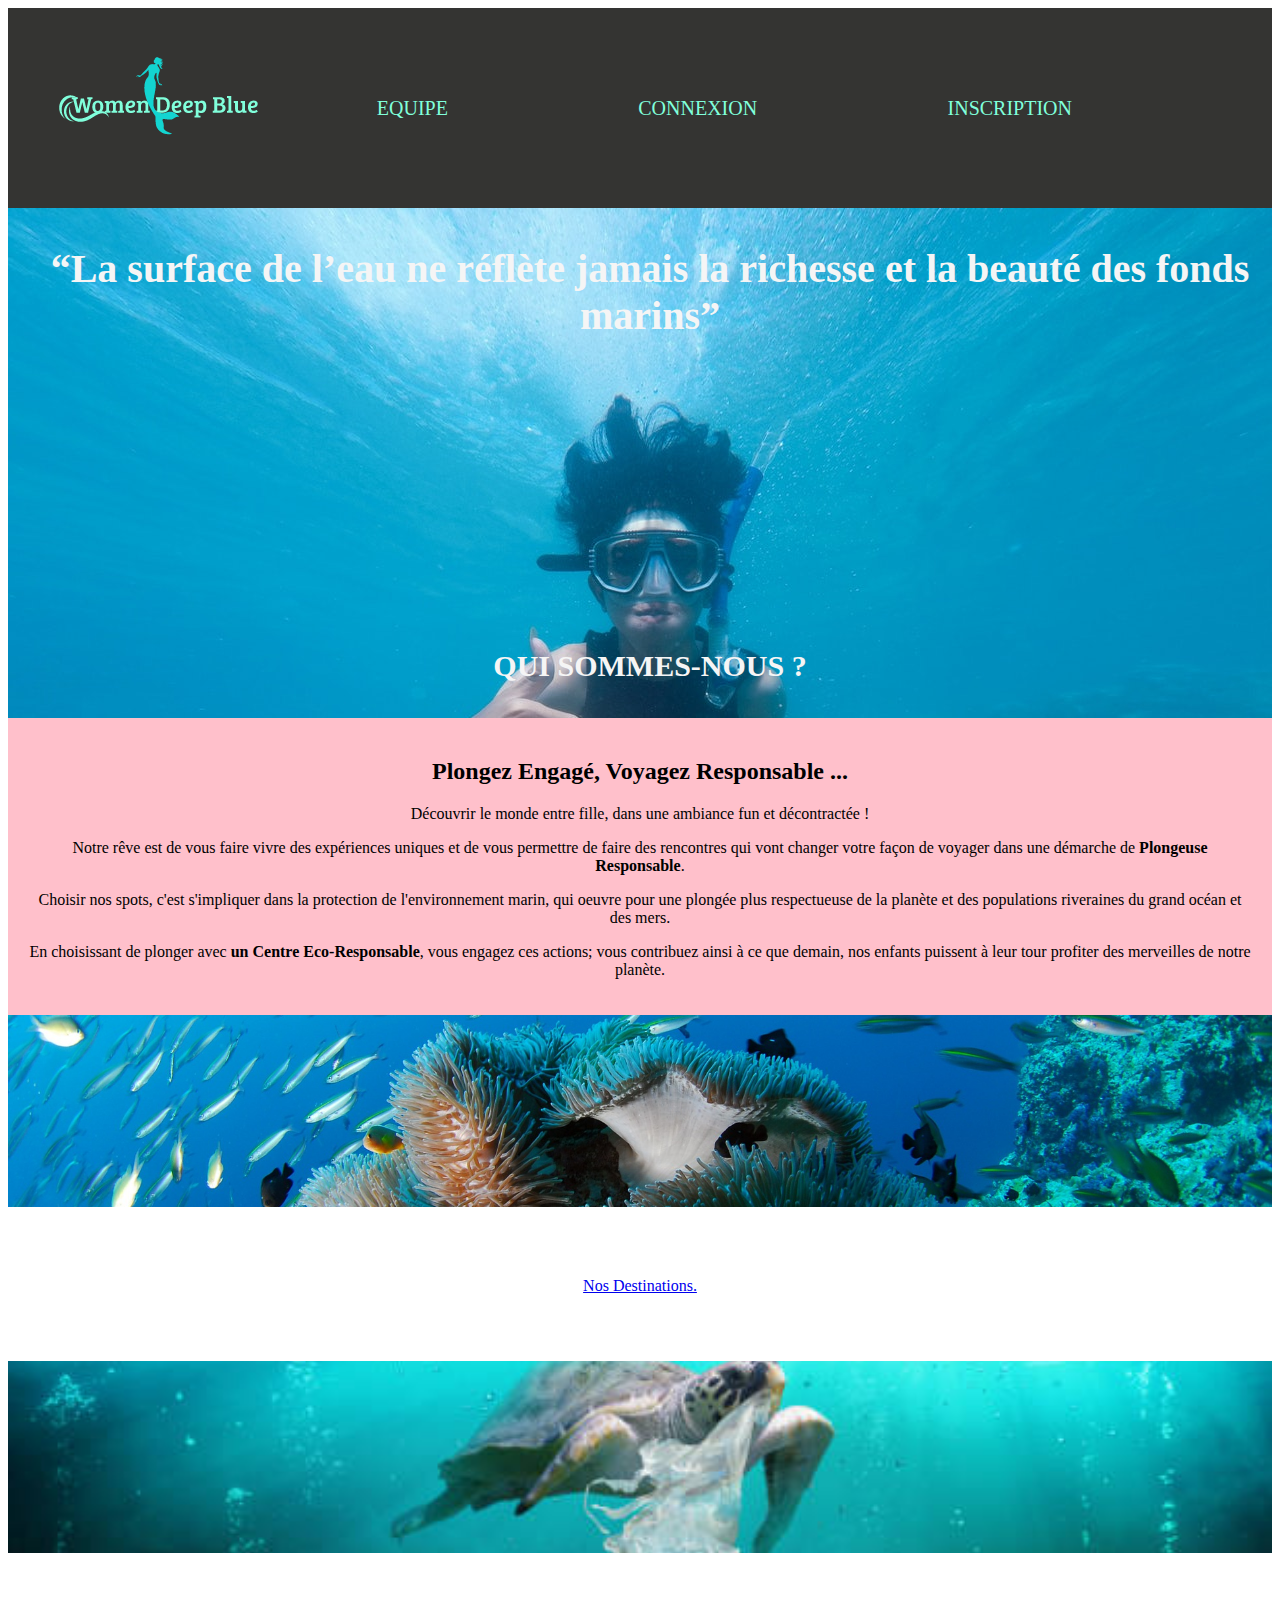
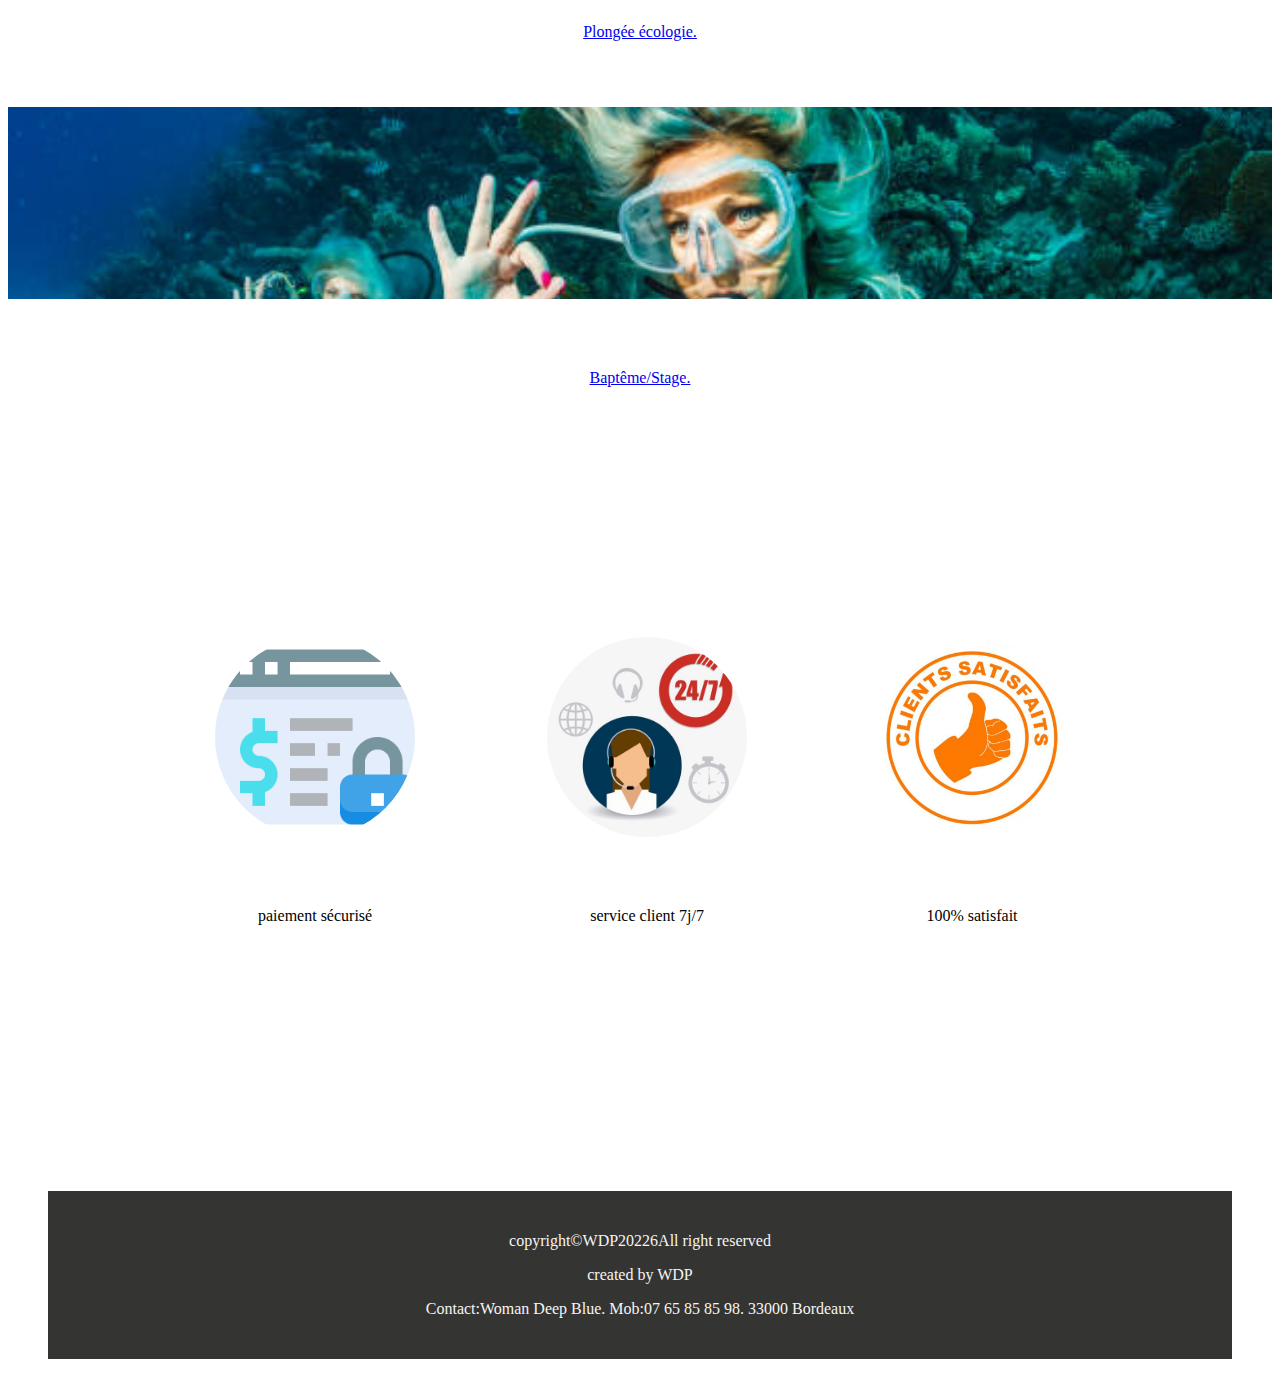
<file: index.html>
<!DOCTYPE html>
<html>

<head>
	<meta charset="utf-8">
	<meta name="viewport" content="width=device-width, initial-scale=1">
	<title>Page d'accueil</title>
	<link href="https://cdn.jsdelivr.net/npm/bootstrap@5.2.0-beta1/dist/css/bootstrap.min.css" rel="stylesheet" integrity="sha384-0evHe/X+R7YkIZDRvuzKMRqM+OrBnVFBL6DOitfPri4tjfHxaWutUpFmBp4vmVor" crossorigin="anonymous">
	<link rel="stylesheet" type="text/css" href="style.css">
	<link rel="preconnect" href="https://fonts.googleapis.com">
	<link rel="preconnect" href="https://fonts.gstatic.com" crossorigin>
	<link href="https://fonts.googleapis.com/css2?family=Joan&family=Libre+Bodoni:wght@400;700&family=Overpass:wght@300;400;700&family=Slabo+27px&display=swap" rel="stylesheet">
</head>




<body>
	<!--si dessous se trouve la barre de navigation -->
	<header class="navbar-flex m-5">
		<img class="logo" src="images/photo-logo.jpg" alt="logo du site">
		<div class="navbar-link-flex">
			<a href="team.html">EQUIPE</a>
			<a href="">CONNEXION</a>
			<a href="">INSCRIPTION</a>
		</div>	
	</header>
    



    <!-- ici se trouve le corps du site -->
	<div class="banner m-5">
		<div class="txt_center">
			<h1 class="citation_margin">“La surface de l’eau ne réflète jamais la richesse et la beauté des fonds marins”</h1>
			<h1><a href="file:///C:/Users/C%C3%A9line/Desktop/womanDeepBlue/team.html">QUI SOMMES-NOUS ?</a></h1>
		</div>
	</div>

	


	<div class="txt_center large_spacing m-5"> 
		<h2>Plongez Engagé, Voyagez Responsable ...</h2>
		<p>Découvrir le monde entre fille, dans une ambiance fun et décontractée !</p>
		<p>Notre rêve est de vous faire vivre des expériences uniques et de vous permettre de faire des rencontres qui vont changer votre façon de voyager dans une démarche de <strong>Plongeuse Responsable</strong>.</p>
		<p>Choisir nos spots, c'est s'impliquer dans la protection de l'environnement marin, qui oeuvre pour une plongée plus respectueuse de la planète et des populations riveraines du grand océan et des mers.</p>
		<p>En choisissant de plonger avec <strong>un Centre Eco-Responsable</strong>, vous engagez ces actions; vous contribuez ainsi à ce que demain, nos enfants puissent à leur tour profiter des merveilles de notre planète.</p>
	</div>

	


	<div class="container">

		<div class="row align-items-center">
			<div class="col"><a href="destination.html">
				<div class="card">
					<img src="images/accueil/photo-destination.jpg" class="card-img-top" alt="...">
					<div class="card-body">
						<p class="card-text text-center">Nos Destinations.</p>
					</div>
				</div></a>
			</div>

			<div class="col"><a href="ecology.html">
				<div class="card">
					<img src="images/accueil/photo-tortue-plastique.jpg" class="card-img-top" alt="...">
					<div class="card-body">
						<p class="card-text text-center">Plongée écologie.</p>
					</div>
				</div></a>
			</div>

			<div class="col"><a href="bapteme.html">
				<div class="card">
					<img src="images/accueil/photo-bapteme-plongeuse.jpg" class="card-img-top" alt="...">
					<div class="card-body">
						<p class="card-text text-center">Baptême/Stage.</p>
					</div>
				</div></a>
			</div>
		</div>
	</div>



	<div class="m-5">
		<div class="aligned-img">
			<div>
				<img class="picto" src="images/pictogramme/paiement-securise.jpg" alt=""></a>
				<p class="text-center">paiement sécurisé</p>
			</div>
			<div>	
				<img class="picto" src="images/pictogramme/service-client.jpg" alt=""></a>
				<p class="text-center">service client 7j/7</p>
			</div>
			<div>
				<img class="picto" src="images/pictogramme/satisfaction.jpg" alt=""></a>
				<p class="text-center">100% satisfait</p>
			</div>
		</div>
	</div>

	<div class="footer">
		<p>copyright©WDP20226All right reserved</p>
		<p>created by WDP
		<p>Contact:Woman Deep Blue. Mob:07 65 85 85 98. 33000 Bordeaux
	</div>
</body>

</html>
</file>
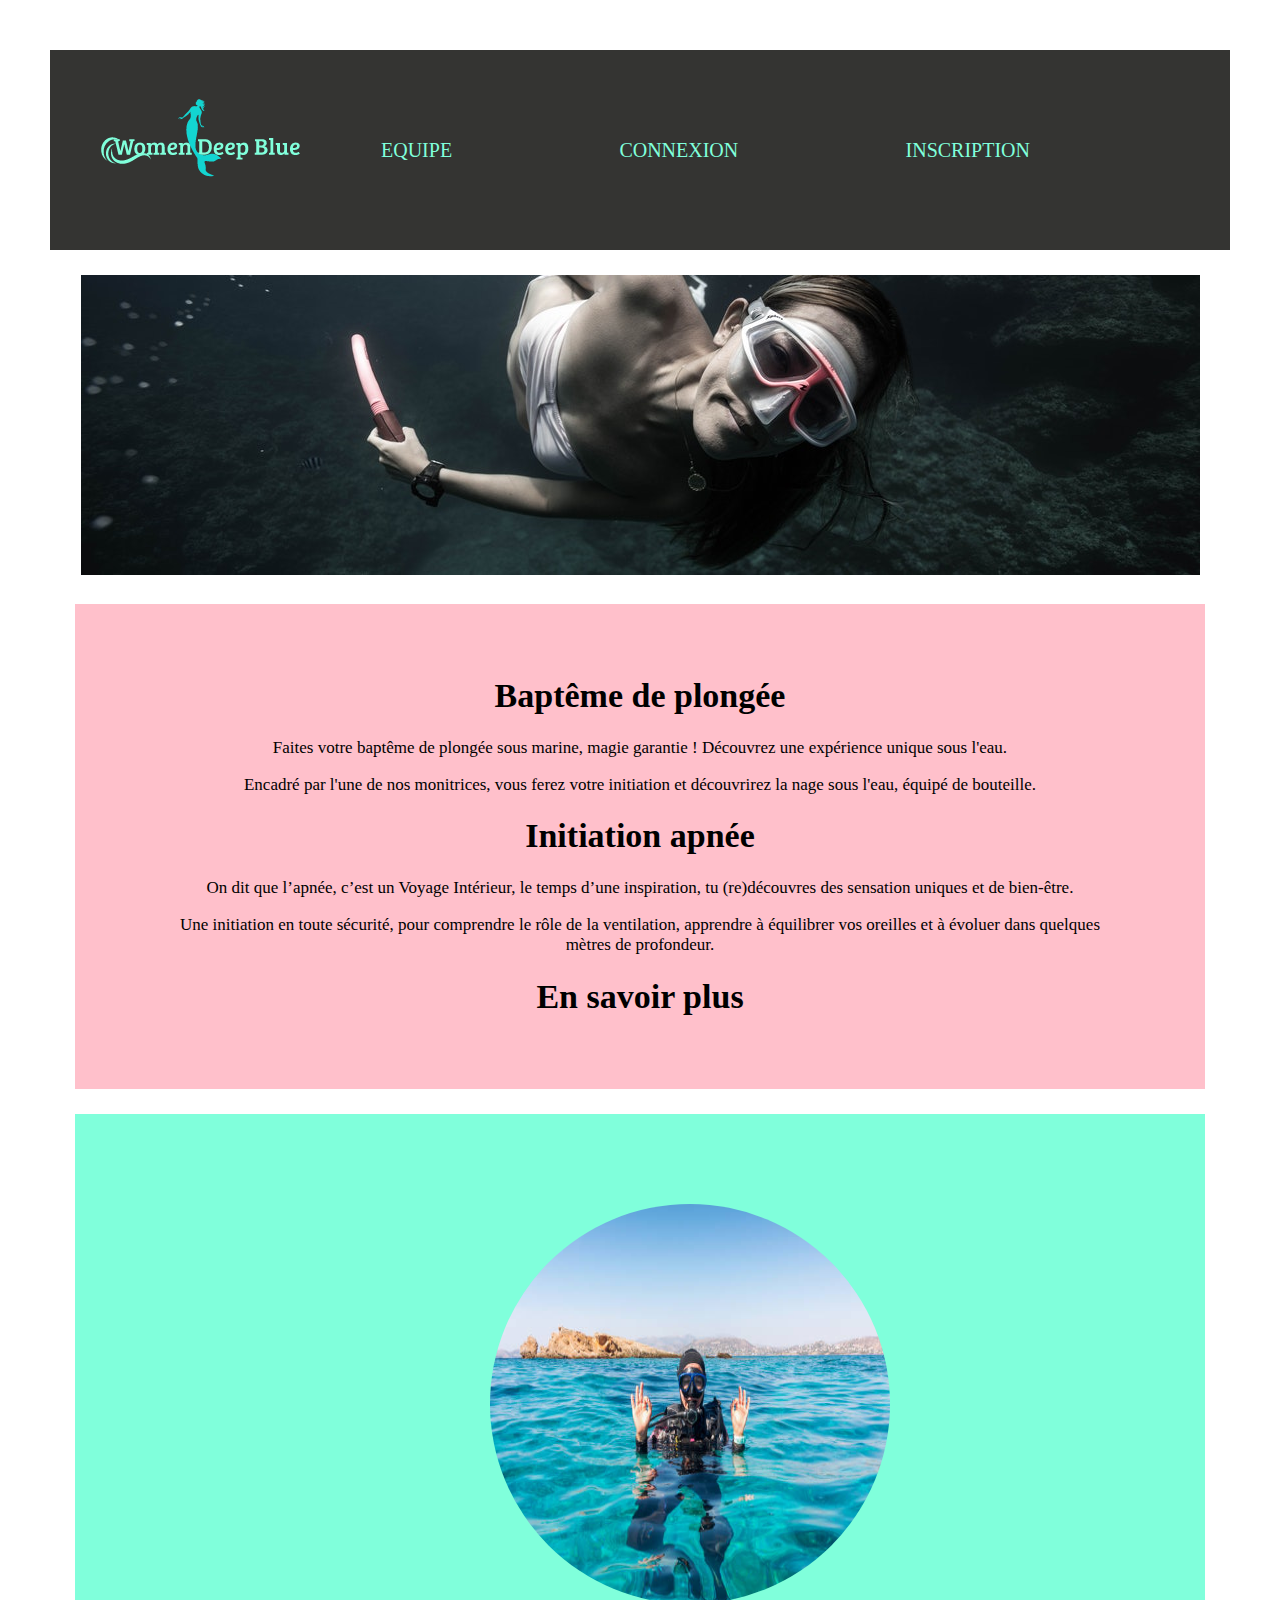
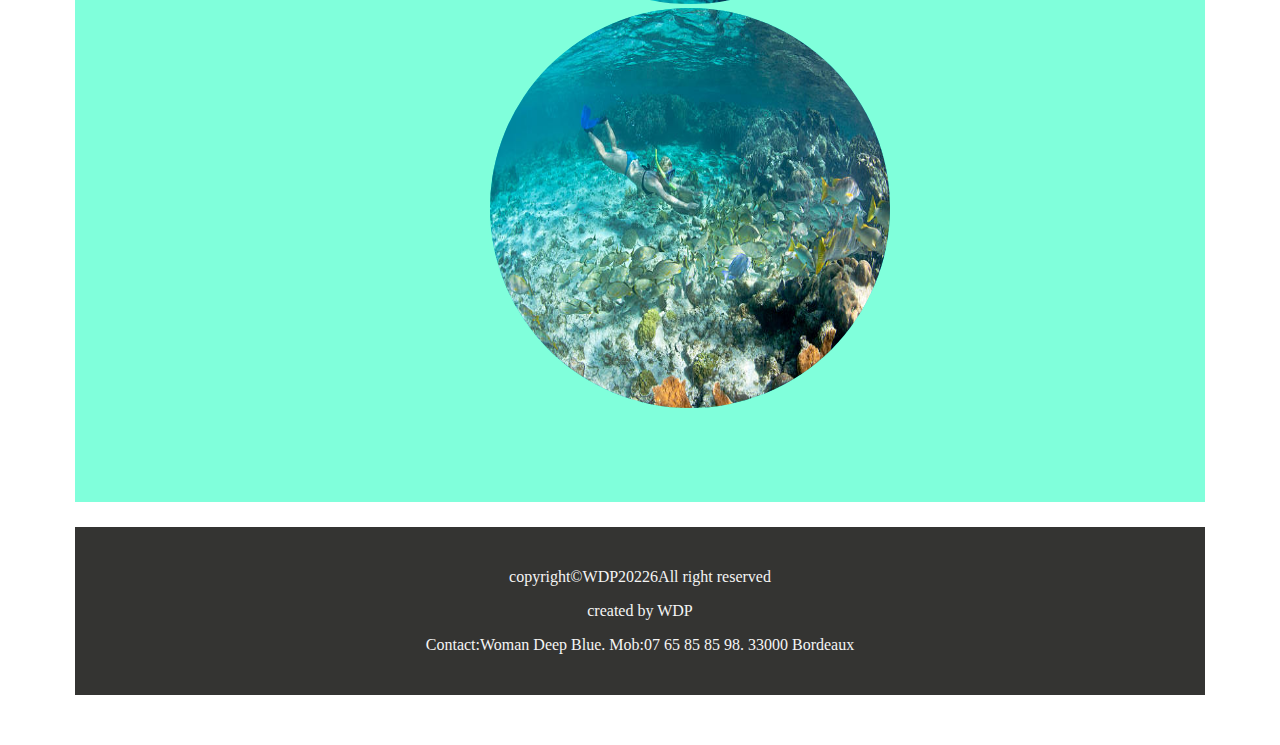
<file: bapteme.html>
<!DOCTYPE html>
<html>
<head>
	<meta charset="utf-8">
	<meta name="viewport" content="width=device-width, initial-scale=1">
	<title>Baptême</title>
	<link rel="stylesheet" type="text/css" href="bapteme.css">
	<link rel="preconnect" href="https://fonts.googleapis.com">
	<link rel="preconnect" href="https://fonts.gstatic.com" crossorigin>
	<link href="https://fonts.googleapis.com/css2?family=Joan&family=Libre+Bodoni:wght@400;700&family=Overpass:wght@300;400;700&family=Slabo+27px&display=swap" rel="stylesheet">
</head>

<body>

	<!--si dessous se trouve la barre de navigation -->
	<header class="navbar-flex">
		<img class="logo" src="images/photo-logo.jpg" alt="logo du site">
		<div class="navbar-link-flex">
			<a href="team.html">EQUIPE</a>
			<a href="">CONNEXION</a>
			<a href="">INSCRIPTION</a>
		</div>	
	</header>

    <!-- ici se trouve l'image principal -->
	<div>
	   		<img class="photo-bapteme0" src="images/bapteme/photo-bapteme0.jpg" alt="photo-bapteme0">
	</div>

	<!-- ici se trouve le texte -->
		
	<div class="box">
		<h1>Baptême de plongée</h1>
		<p>Faites votre baptême de plongée sous marine, magie garantie ! Découvrez une expérience unique sous l'eau.
		</p>
		<p>Encadré par l'une de nos monitrices, vous ferez votre initiation et découvrirez la nage sous l'eau, équipé de bouteille.</p>
		<h1>Initiation apnée</h1>
		<p>On dit que l’apnée, c’est un Voyage Intérieur, le temps d’une inspiration, tu (re)découvres des sensation uniques et de bien-être.</p>
		<p>Une initiation en toute sécurité, pour comprendre le rôle de la ventilation, apprendre à équilibrer vos oreilles et à évoluer dans quelques mètres de profondeur.
		<h1>En savoir plus</h1>
	</div>
			

	
	<!-- ici se trouve les deux photos -->
	<div class="photo-bapteme">
		<div class="margin">
			<img class="bapteme" src="images/bapteme/photo-bapteme1.jpg" alt="plongée bouteille">
			<img class="bapteme" src="images/bapteme/photo-bapteme2.jpg" alt="apnée">
		</div>
	</div>

	<!-- ici se trouve le footer -->
	<div class="footer">
		<p>copyright©WDP20226All right reserved</p>
		<p>created by WDP
		<p>Contact:Woman Deep Blue. Mob:07 65 85 85 98. 33000 Bordeaux
	</div>

</body>

</html>
</file>
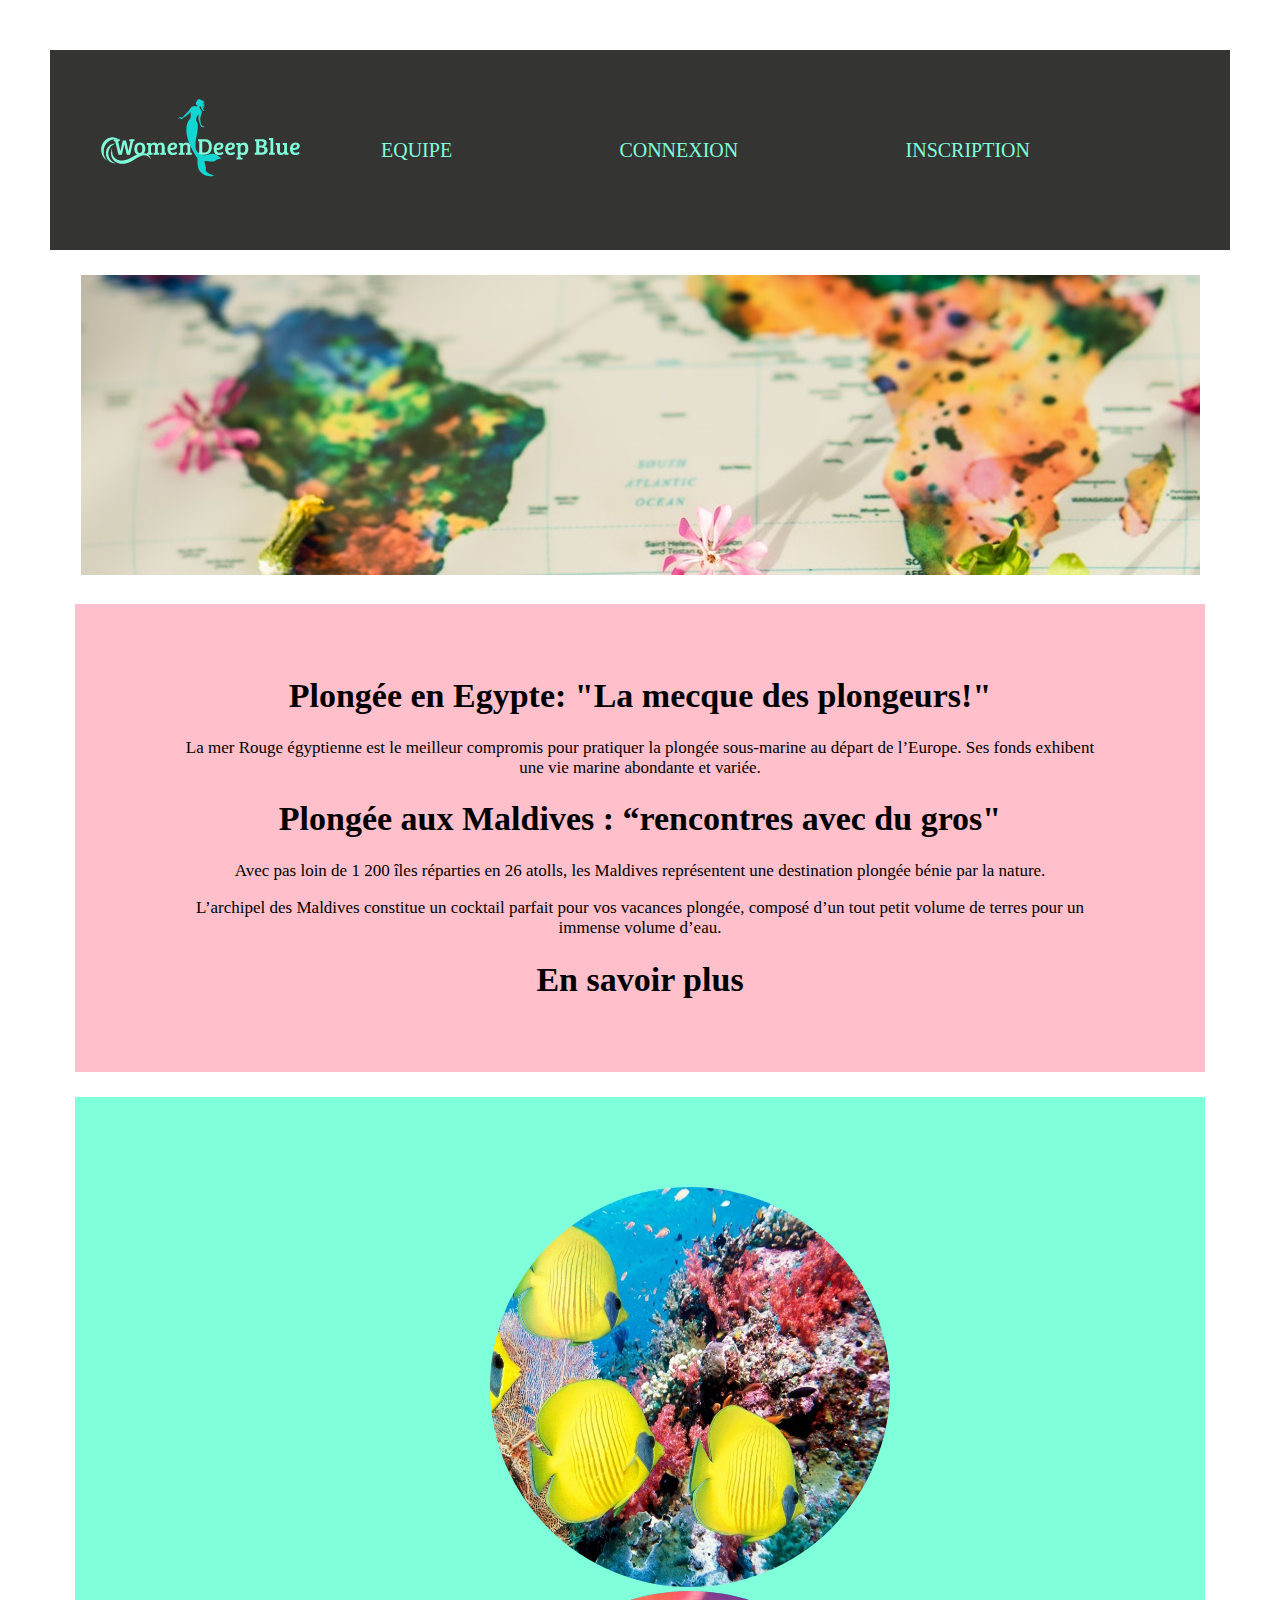
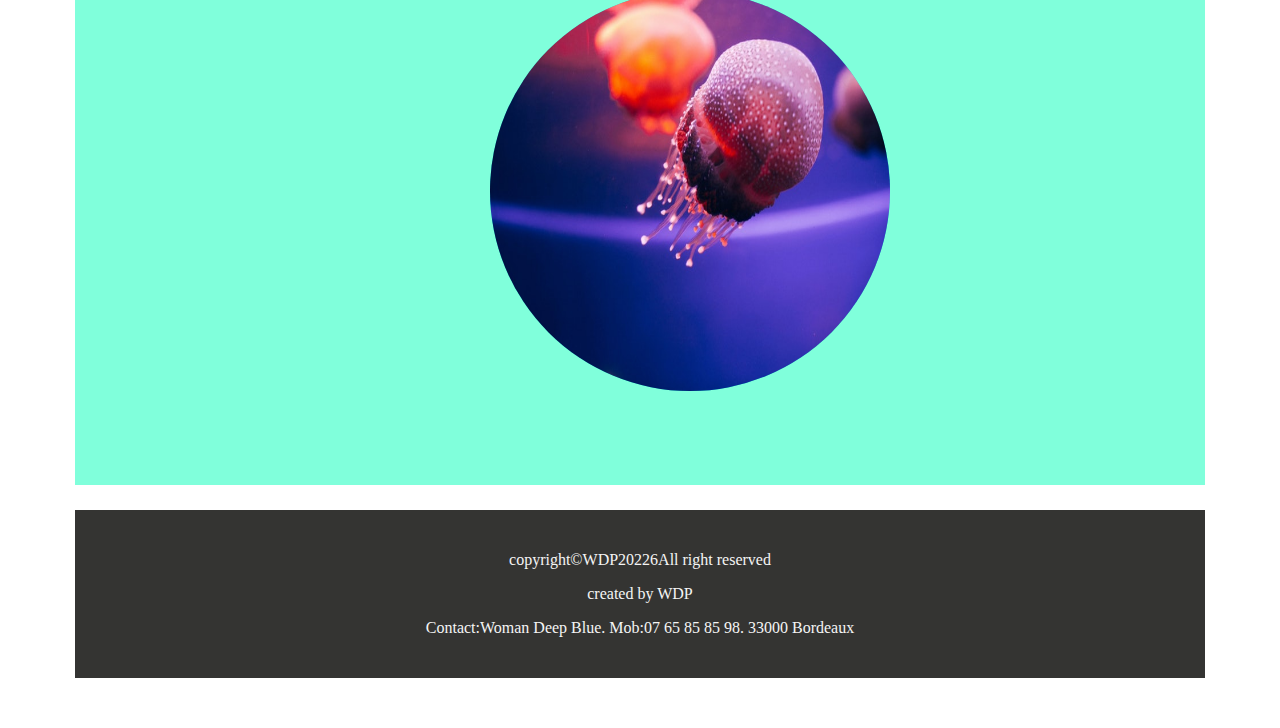
<file: destination.html>
<!DOCTYPE html>
<html>
<head>
	<meta charset="utf-8">
	<meta name="viewport" content="width=device-width, initial-scale=1">
	<title>Destinations</title>
	<link rel="stylesheet" type="text/css" href="Destination.css">
	<link rel="preconnect" href="https://fonts.googleapis.com">
	<link rel="preconnect" href="https://fonts.gstatic.com" crossorigin>
	<link href="https://fonts.googleapis.com/css2?family=Joan&family=Libre+Bodoni:wght@400;700&family=Overpass:wght@300;400;700&family=Slabo+27px&display=swap" rel="stylesheet">
</head>


<body>
	<!--si dessous se trouve la barre de navigation -->
	<header class="navbar-flex">
		<img class="logo" src="images/photo-logo.jpg" alt="logo du site">
		<div class="navbar-link-flex">
			<a href="team.html">EQUIPE</a>
			<a href="">CONNEXION</a>
			<a href="">INSCRIPTION</a>
		</div>	
	</header>

	<div>
	   		<img class="image-monde" src="images/destination/carte.jpg" alt="carte-monde">
	</div>

	<div class="box">
		<h1>Plongée en Egypte: "La mecque des plongeurs!" </h1>
		<p>La mer Rouge égyptienne est le meilleur compromis pour pratiquer la plongée sous-marine au départ de l’Europe. Ses fonds exhibent une vie marine abondante et variée.</p>
		<h1>Plongée aux Maldives : “rencontres avec du gros"</h1>
		<p> Avec pas loin de 1 200 îles réparties en 26 atolls, les Maldives représentent une destination plongée bénie par la nature. 
		<p>L’archipel des Maldives constitue un cocktail parfait pour vos vacances plongée, composé d’un tout petit volume de terres pour un immense volume d’eau. </p>
		<h1>En savoir plus</h1>
	</div>

	<div class="photo-destination">
		<div class="margin">
			<img class="poisson-jaune" src="images/destination/poisson.jpg" alt="poisson Egypte">
			<img class= "poisson-jaune" src="images/destination/meduse.jpg" alt="poisson Maldives">
		</div>
	</div>

	<div class="footer">
		<p>copyright©WDP20226All right reserved</p>
		<p>created by WDP
		<p>Contact:Woman Deep Blue. Mob:07 65 85 85 98. 33000 Bordeaux
	</div>

</body>

</html>
</file>
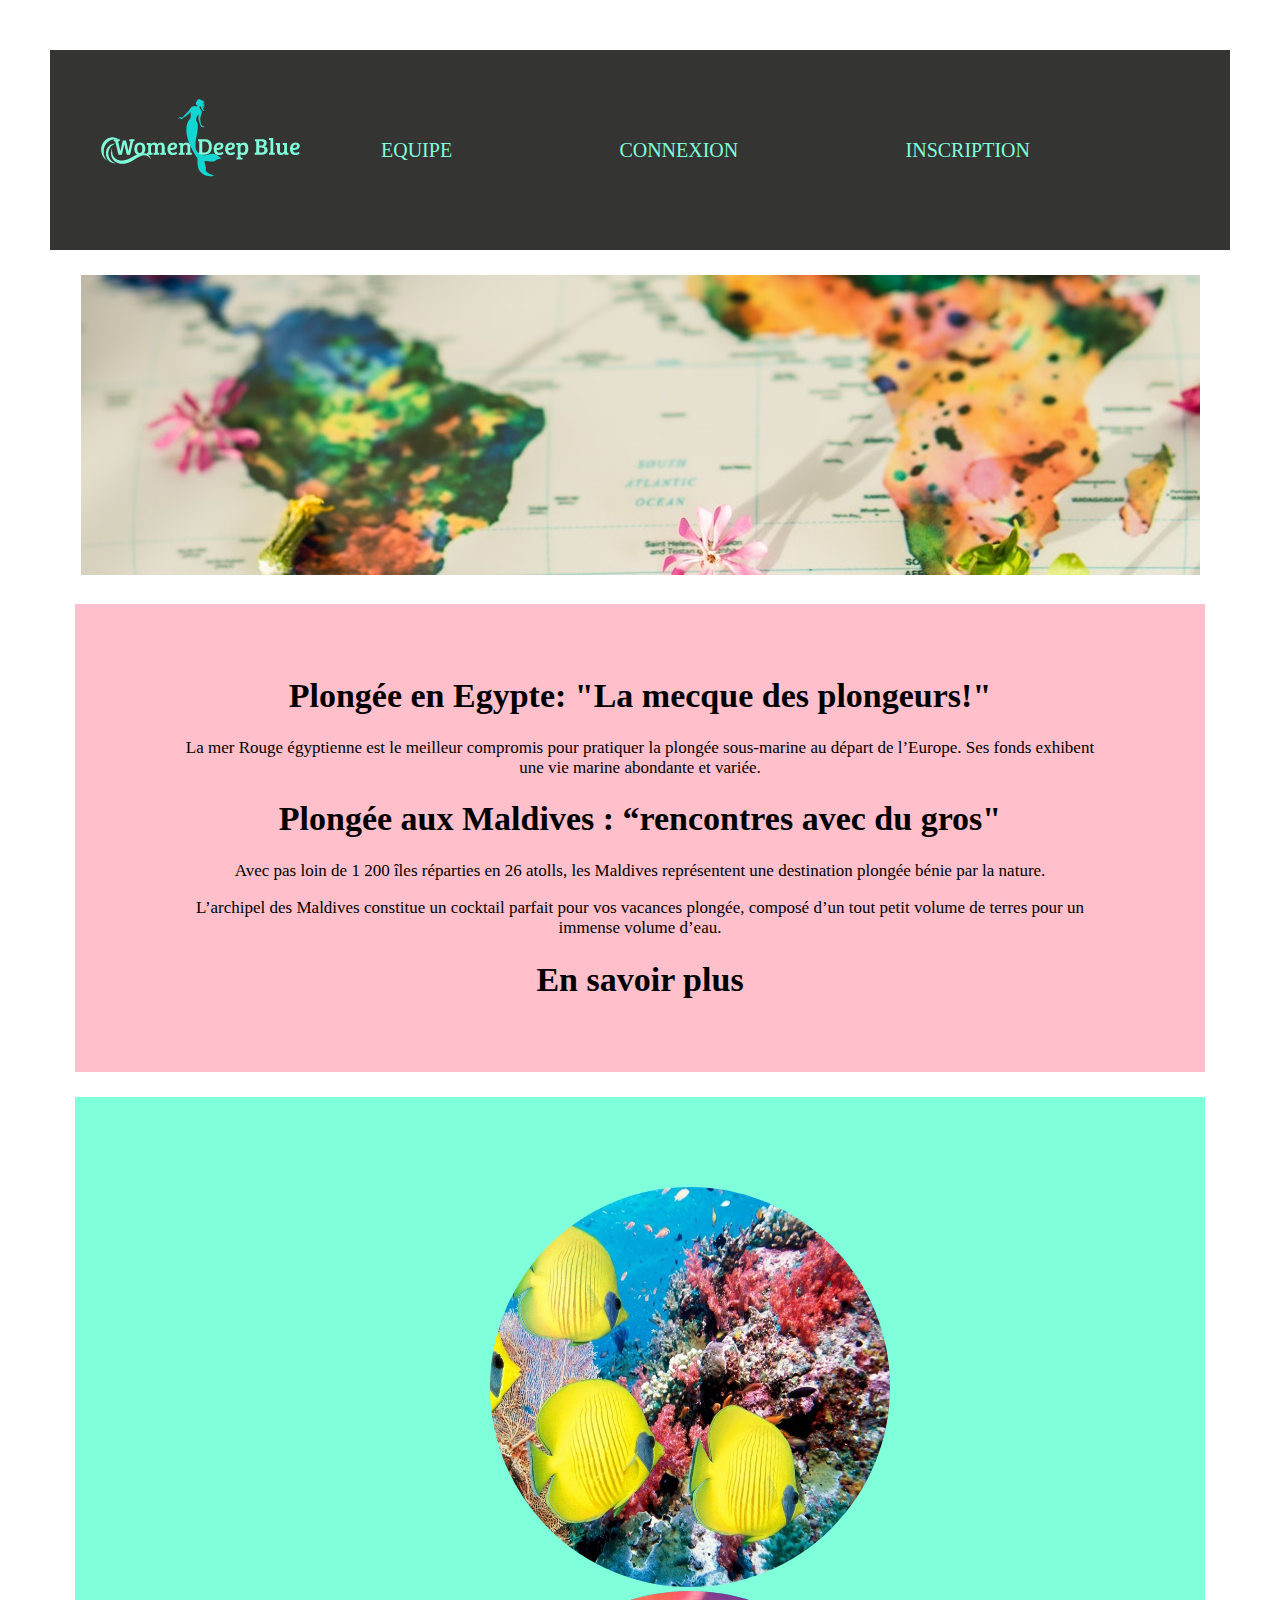
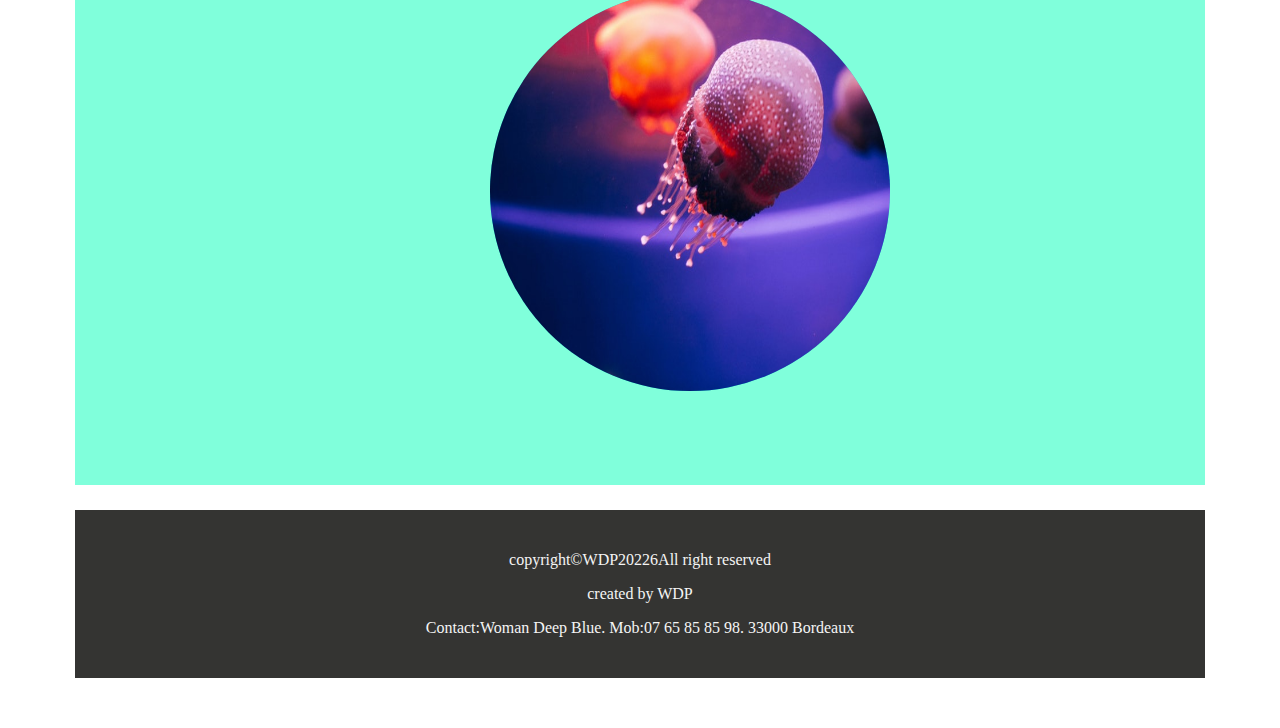
<file: Destination.html>
<!DOCTYPE html>
<html>
<head>
	<meta charset="utf-8">
	<meta name="viewport" content="width=device-width, initial-scale=1">
	<title>Destinations</title>
	<link rel="stylesheet" type="text/css" href="Destination.css">
	<link rel="preconnect" href="https://fonts.googleapis.com">
	<link rel="preconnect" href="https://fonts.gstatic.com" crossorigin>
	<link href="https://fonts.googleapis.com/css2?family=Joan&family=Libre+Bodoni:wght@400;700&family=Overpass:wght@300;400;700&family=Slabo+27px&display=swap" rel="stylesheet">
</head>


<body>
	<!--si dessous se trouve la barre de navigation -->
	<header class="navbar-flex">
		<img class="logo" src="images/photo-logo.jpg" alt="logo du site">
		<div class="navbar-link-flex">
			<a href="team.html">EQUIPE</a>
			<a href="">CONNEXION</a>
			<a href="">INSCRIPTION</a>
		</div>	
	</header>

	<div>
	   		<img class="image-monde" src="images/destination/carte.jpg" alt="carte-monde">
	</div>

	<div class="box">
		<h1>Plongée en Egypte: "La mecque des plongeurs!" </h1>
		<p>La mer Rouge égyptienne est le meilleur compromis pour pratiquer la plongée sous-marine au départ de l’Europe. Ses fonds exhibent une vie marine abondante et variée.</p>
		<h1>Plongée aux Maldives : “rencontres avec du gros"</h1>
		<p> Avec pas loin de 1 200 îles réparties en 26 atolls, les Maldives représentent une destination plongée bénie par la nature. 
		<p>L’archipel des Maldives constitue un cocktail parfait pour vos vacances plongée, composé d’un tout petit volume de terres pour un immense volume d’eau. </p>
		<h1>En savoir plus</h1>
	</div>

	<div class="photo-destination">
		<div class="margin">
			<img class="poisson-jaune" src="images/destination/poisson.jpg" alt="poisson Egypte">
			<img class= "poisson-jaune" src="images/destination/meduse.jpg" alt="poisson Maldives">
		</div>
	</div>

	<div class="footer">
		<p>copyright©WDP20226All right reserved</p>
		<p>created by WDP
		<p>Contact:Woman Deep Blue. Mob:07 65 85 85 98. 33000 Bordeaux
	</div>

</body>

</html>
</file>
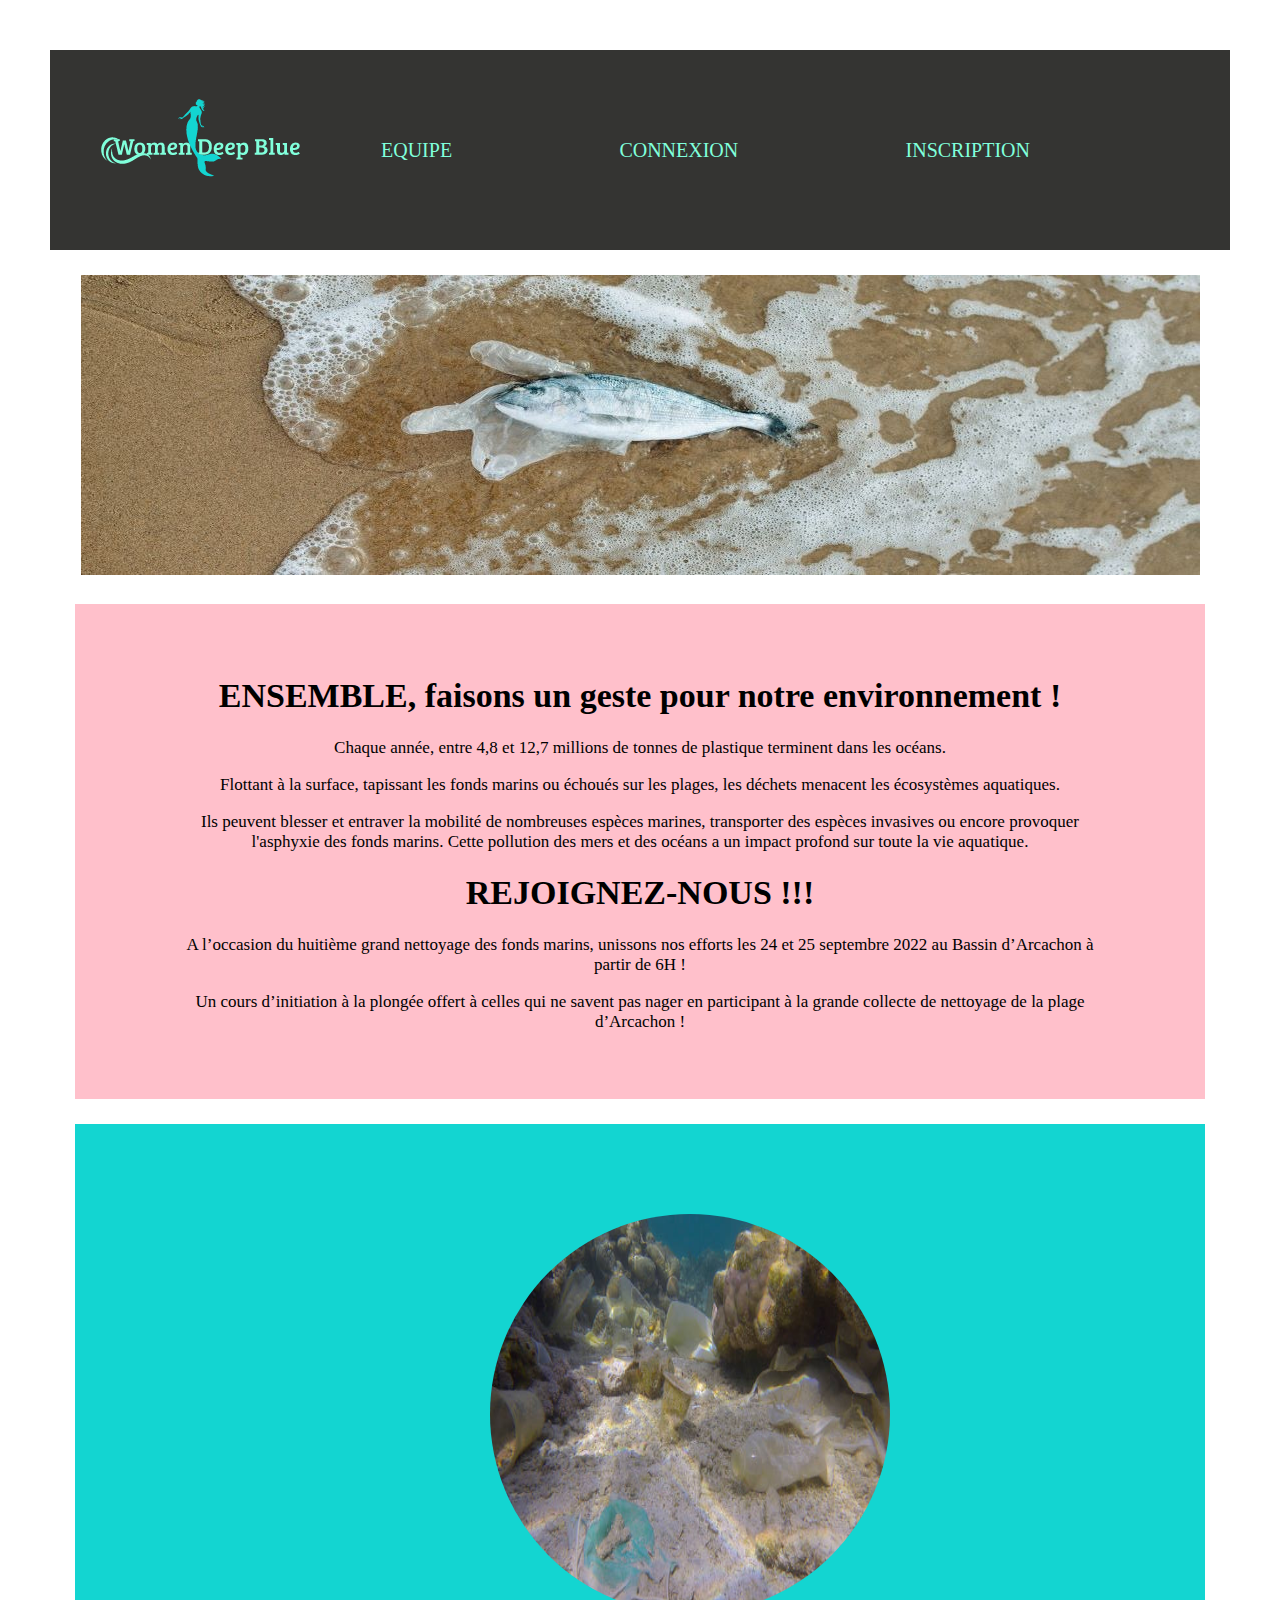
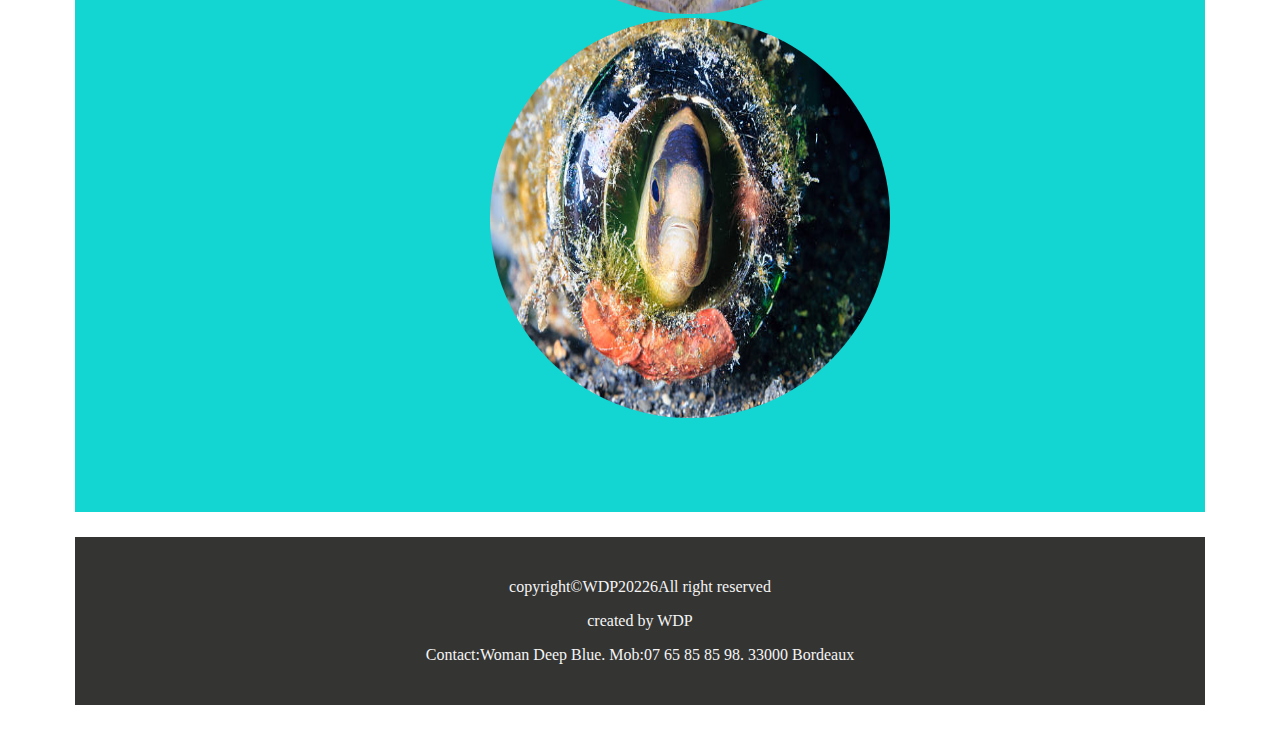
<file: ecology.html>
<!DOCTYPE html>
<html>
<head>
	<meta charset="utf-8">
	<meta name="viewport" content="width=device-width, initial-scale=1">
	<title>Ecologie</title>
	<link rel="stylesheet" type="text/css" href="ecology.css">
	<link rel="preconnect" href="https://fonts.googleapis.com">
	<link rel="preconnect" href="https://fonts.gstatic.com" crossorigin>
	<link href="https://fonts.googleapis.com/css2?family=Joan&family=Libre+Bodoni:wght@400;700&family=Overpass:wght@300;400;700&family=Slabo+27px&display=swap" rel="stylesheet">
</head>

<body>

	<!--si dessous se trouve la barre de navigation -->
	<header class="navbar-flex">
		<img class="logo" src="images/photo-logo.jpg" alt="logo du site">
		<div class="navbar-link-flex">
			<a href="team.html">EQUIPE</a>
			<a href="">CONNEXION</a>
			<a href="">INSCRIPTION</a>
		</div>	
	</header>

	<div>
		<img class="image-ecology" src="images/ecology/pollution0.jpg" alt="image-ecology">
	</div>


	<div class="box">
		<h1>ENSEMBLE, faisons un geste pour notre environnement !</h1>
		<p>Chaque année, entre 4,8 et 12,7 millions de tonnes de plastique terminent dans les océans.</p>
		<p>Flottant à la surface, tapissant les fonds marins ou échoués sur les plages, les déchets menacent les écosystèmes aquatiques.</p>
		<p>Ils peuvent blesser et entraver la mobilité de nombreuses espèces marines, transporter des espèces invasives ou encore provoquer l'asphyxie des fonds marins. Cette pollution des mers et des océans a un impact profond sur toute la vie aquatique.</p>
		<h1> REJOIGNEZ-NOUS !!!</h1>
		<p>A l’occasion du huitième grand nettoyage des fonds marins, unissons nos efforts les 24 et 25 septembre 2022 au Bassin d’Arcachon à partir de 6H !</p>
		<p>Un cours d’initiation à la plongée offert à celles qui ne savent pas nager en participant à la grande collecte de nettoyage de la plage d’Arcachon !</p>
	</div>

	<div class="photo-ecology">
		<div class="margin">
			<img class="eco" src="images/ecology/pollution1.jpg" alt="pollution1">
			<img class= "eco" src="images/ecology/pollution2.jpg" alt="pollution2">
		</div>
	</div>

	<div class="footer">
		<p>copyright©WDP20226All right reserved</p>
		<p>created by WDP
		<p>Contact:Woman Deep Blue. Mob:07 65 85 85 98. 33000 Bordeaux
	</div>


</body>

</html>
</file>
<file: style.css>
body {
	text-align: center;
}

/*Banner*/
.banner {
	background-image: url("images/accueil/photo-banner3.jpg");
	background size: cover;
	height: 500px;
	padding-top: 10px;
	padding-left: 20px;
	color: whitesmoke;
	text-align: center;
	font-size: 20px;
	}

.citation_margin {
	margin-bottom: 300px;
}

.banner a {
	color: whitesmoke;
	text-decoration: none;
	font-size: 30px;
}

.banner a:hover {
	color: whitesmoke;
	font-size: 40px;
}


/*Navbar*/
.logo {
	width: 200px;
	height: 200px;
	padding-left: 50px;
}

.navbar-flex {
	display: flex;
	justify-content: space-between;
	align-items: center;
	background-color: #343432;
}

.navbar-link-flex {
	display: flex;
	justify-content: space-between;
	margin-right: 200px;
	width: 55%;
}

header a {
	color: #80ffdb;
	text-decoration: none;
	padding: 0px;
	font-size: 20px;
}

header a:hover {
	color: pink;
}

.large_spacing {
	padding: 20px 20px;
	background-color: #FFC0CB;
	text-align: center;
}

.card-img-top {
    width: 100%;
    height: 15vw;
    object-fit: cover;
}



.aligned-img {
	display:  flex;
	justify-content: space-between;
	margin: 200px;
}

.picto {
	width: 200px;
	height: 200px;
	border-radius: 60%;
	text-align: center;
}

.text-center {
	text-align: center;
	padding: 50px 50px;
}

.footer {
	background-color: #343432;
	color: whitesmoke;
	margin: 40px;
	padding: 25px 25px;
}
</file>
<file: bapteme.css>
body {
	text-align: center;
	margin: 50px;
}

div{
	margin: 25px 25px;
}



/*Navbar*/
.logo {
	width: 200px;
	height: 200px;
	padding-left: 50px;
}

.navbar-flex {
	display: flex;
	justify-content: space-between;
	align-items: center;
	background-color: #343432;
}

.navbar-link-flex {
	display: flex;
	justify-content: space-between;
	margin-right: 200px;
	width: 55%;
}

header a {
	color: #80ffdb;
	text-decoration: none;
	padding: 0px;
	font-size: 20px;
}

header a:hover {
	color: pink;
}


/*image*/


.box {
	background-color: pink;
	padding: 50px 100px;
	font-size: 17px;
}


.bapteme {
	width: 400px;
	height: 400px;
	background-color: #13d5d1;
	border-radius: 50%;
	margin-right: 85px;
	margin-left: 85px;
}

.photo-bapteme {
	display: flex;
	justify-content: space-between;
	background-color: #80ffdb;
	padding-top: 65px;
	padding-bottom: 65px;
}

.margin {
	margin-left: 125px;
}

.footer {
	background-color: #343432;
	color: whitesmoke;
	padding: 25px 25px;
}
</file>
<file: Destination.css>
body {
	text-align: center;
	margin: 50px;
}

div{
	margin: 25px 25px;
}


/*Navbar*/
.logo {
	width: 200px;
	height: 200px;
	padding-left: 50px;
}

.navbar-flex {
	display: flex;
	justify-content: space-between;
	align-items: center;
	background-color: #343432;
}

.navbar-link-flex {
	display: flex;
	justify-content: space-between;
	margin-right: 200px;
	width: 55%;
}

header a {
	color: #80ffdb;
	text-decoration: none;
	padding: 0px;
	font-size: 20px;
}

header a:hover {
	color: pink;
}

.box {
	background-color: pink;
	padding: 50px 100px;
	font-size: 17px;
}

.photo-destination {
	background-color: #13d5d1;
}

.poisson-jaune {
	width: 400px;
	height: 400px;
	background-color: #13d5d1;
	border-radius: 50%;
	margin-right: 85px;
	margin-left: 85px;
}

.photo-destination {
	display: flex;
	justify-content: space-between;
	background-color: #80ffdb;
	padding-top: 65px;
	padding-bottom: 65px;
}

.margin {
	margin-left: 125px;
}

.footer {
	background-color: #343432;
	color: whitesmoke;
	padding: 25px 25px;
}
</file>
<file: ecology.css>
body {
	text-align: center;
	margin: 50px;
}


div{
	margin: 25px 25px;
}


.box {
	background-color: pink;
	padding: 50px 100px;
	font-size: 17px;
}


/*Navbar*/
.logo {
	width: 200px;
	height: 200px;
	padding-left: 50px;
}

.navbar-flex {
	display: flex;
	justify-content: space-between;
	align-items: center;
	background-color: #343432;
}

.navbar-link-flex {
	display: flex;
	justify-content: space-between;
	margin-right: 200px;
	width: 55%;
}

header a {
	color: #80ffdb;
	text-decoration: none;
	padding: 0px;
	font-size: 20px;
}

header a:hover {
	color: pink;
}

.photo-ecology {
	background-color: #13d5d1;
	display: flex;
	justify-content: space-between;
	padding-top: 65px;
	padding-bottom: 65px;
}


.eco {
	width: 400px;
	height: 400px;
	background-color: #13d5d1;
	border-radius: 50%;
	margin-right: 85px;
	margin-left: 85px;
}

.margin {
	margin-left: 125px;
}

.footer {
	background-color: #343432;
	color: whitesmoke;
	padding: 25px 25px;
}
</file>
